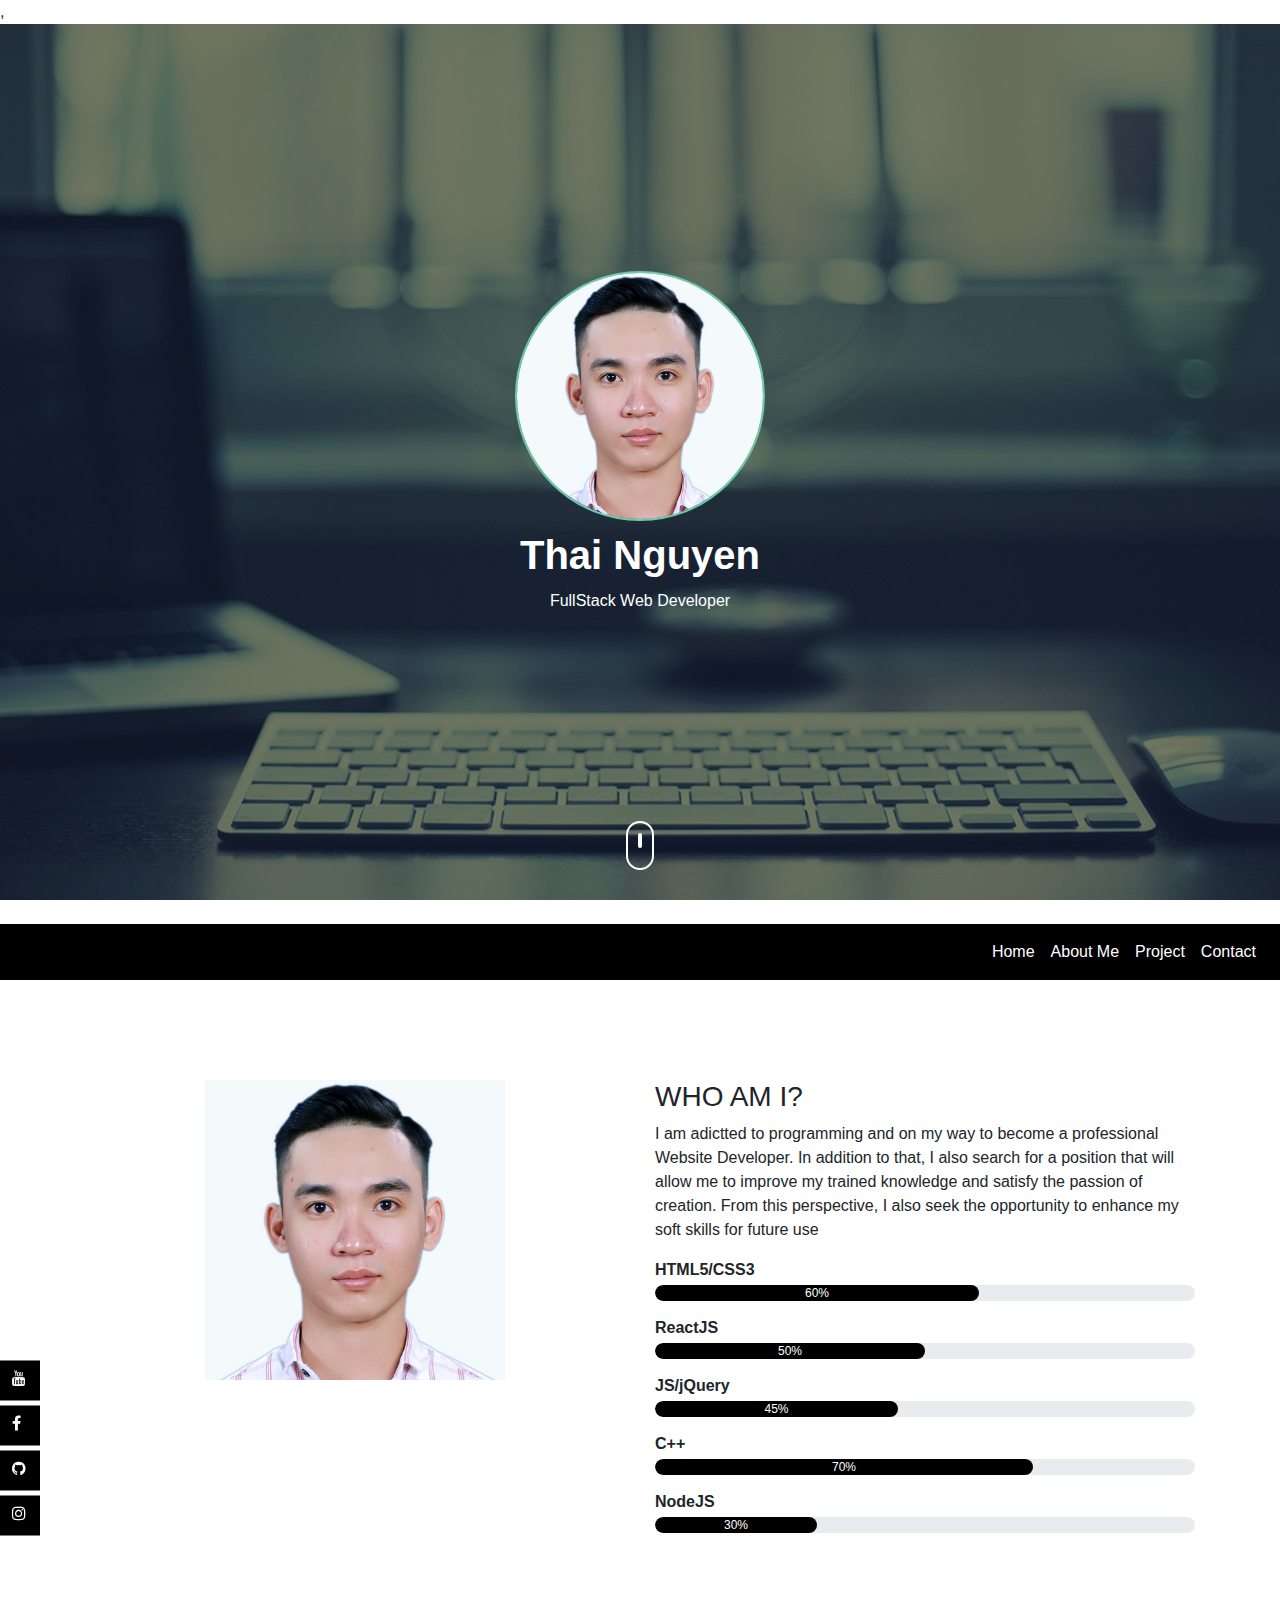
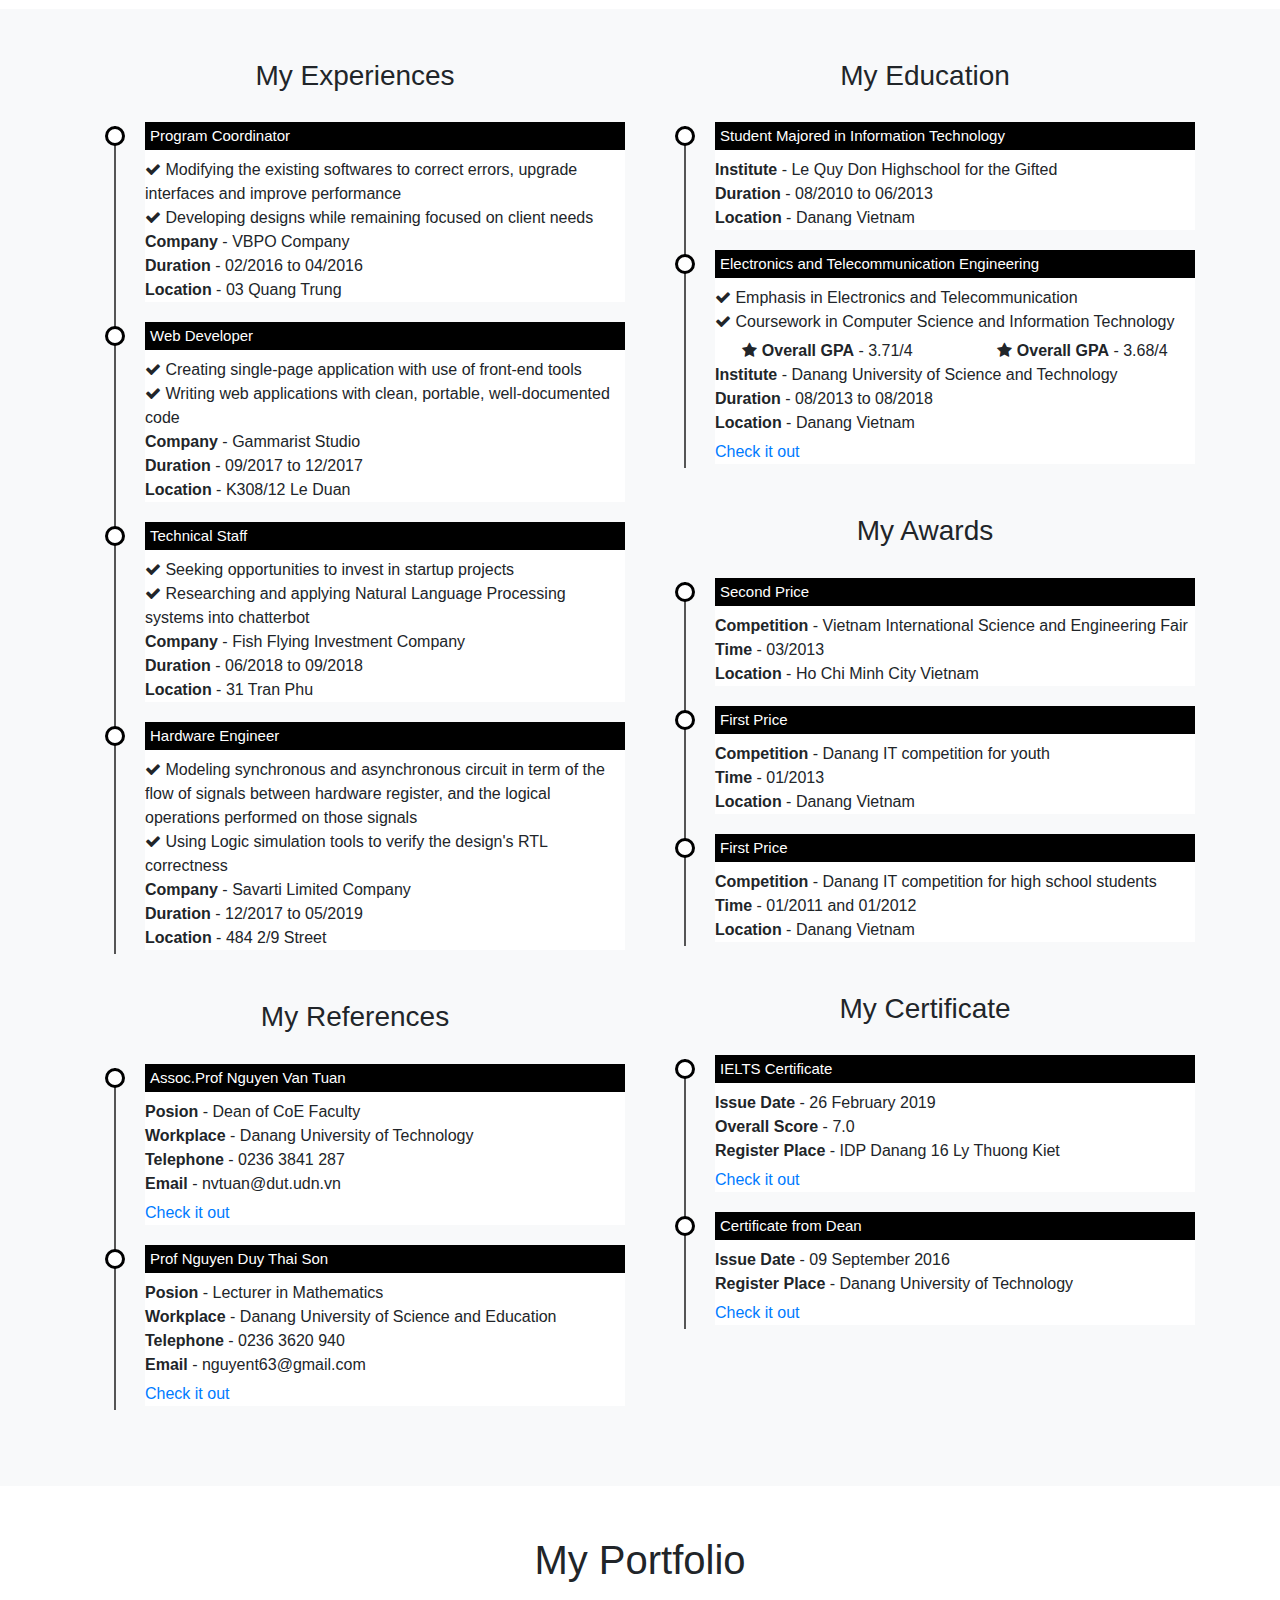
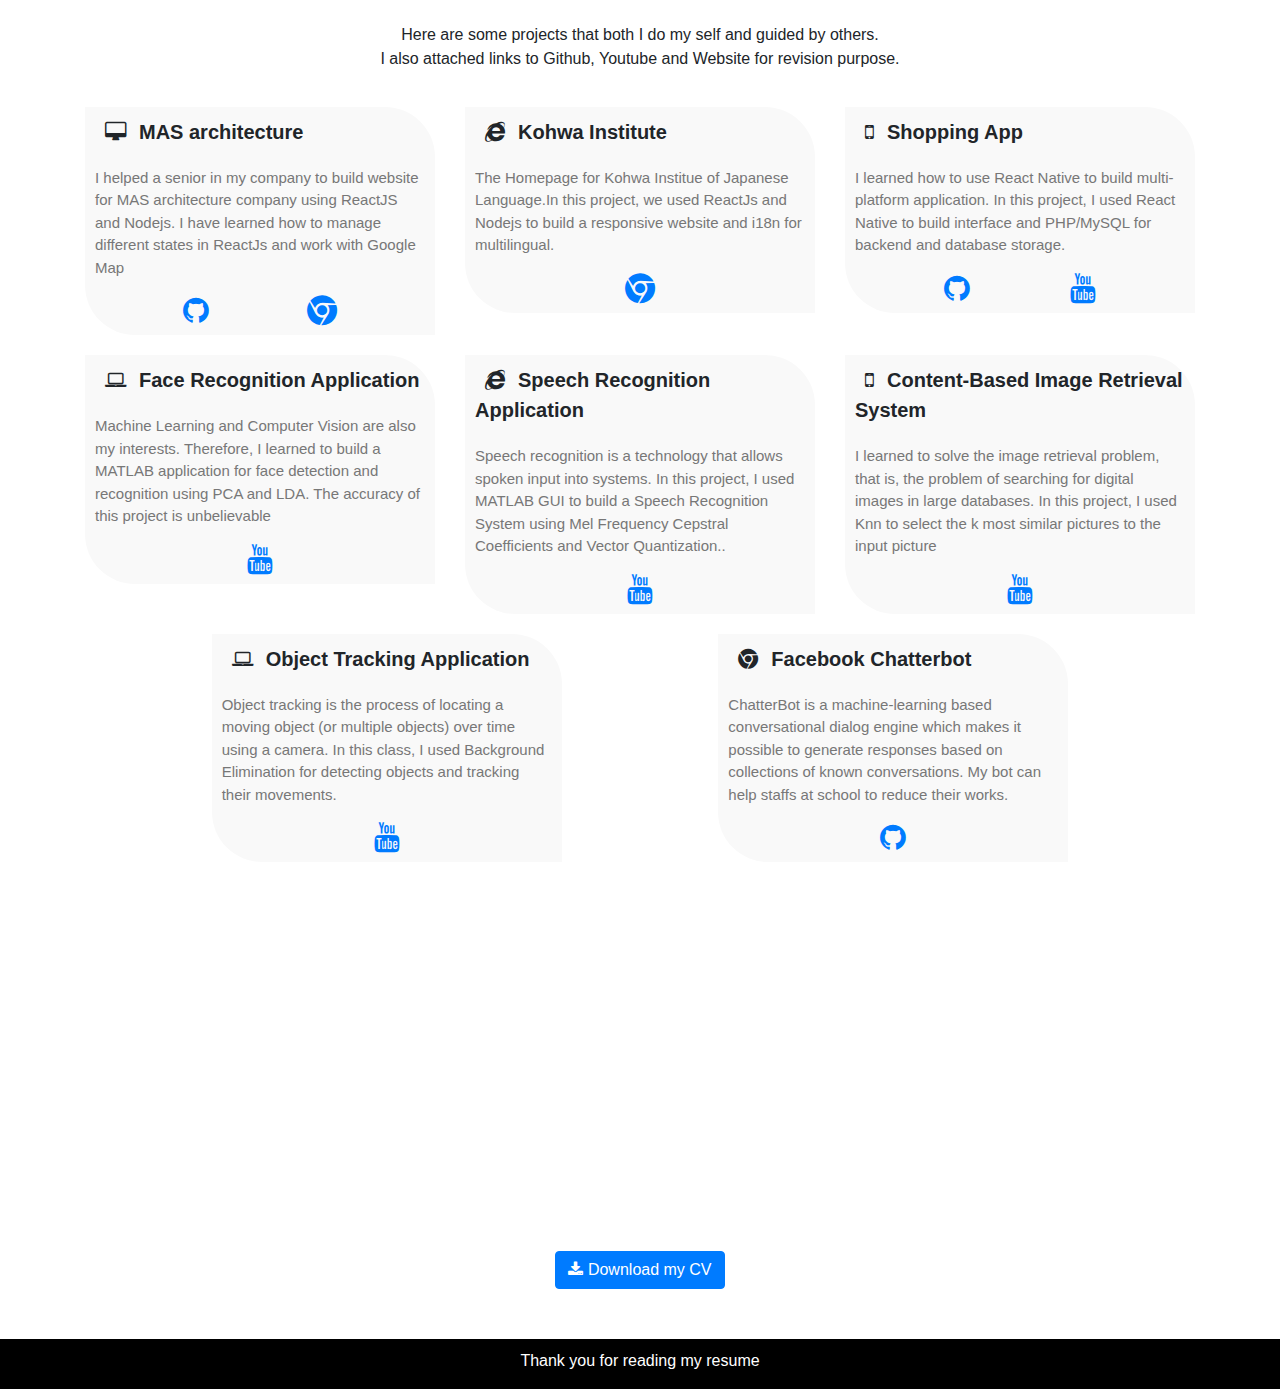
<file: index.html>
,<!DOCTYPE html>
<html lang="en" dir="ltr">
  <head>
    <meta charset="utf-8">
    <title>Nguyen Minh Thai Resume</title>
    <link rel="stylesheet" href="style.css">
    <link rel="stylesheet" href="https://stackpath.bootstrapcdn.com/bootstrap/4.3.1/css/bootstrap.min.css">
    <link rel="stylesheet" href="https://stackpath.bootstrapcdn.com/font-awesome/4.7.0/css/font-awesome.min.css">
    <script src="https://code.jquery.com/jquery-3.3.1.slim.min.js"></script>
    <script src="https://cdnjs.cloudflare.com/ajax/libs/popper.js/1.14.7/umd/popper.min.js"></script>
    <script src="https://stackpath.bootstrapcdn.com/bootstrap/4.3.1/js/bootstrap.min.js"></script>
  </head>
  <body>
    <section id="header">
      <div class="container text-center">
        <div class="user-box">
          <img src="img/thai.jpg" alt="">
          <h1>Thai Nguyen</h1>
          <p>FullStack Web Developer</p>
        </div>
      </div>
      <div class="scroll-btn">
        <div class="scroll-bar">
          <a target="blank" href=""><span></span></a>
        </div>
      </div>
    </section>

    <!--User Info Section -->
    <section id="user-info">
      <div class="nav-bar">
        <nav class="navbar navbar-expand-lg">
          <!--<a class="navbar-brand" href="#"><img src = "img/signature.jpg"/></a>-->
          <button class="navbar-toggler" type="button" data-toggle="collapse" data-target="#navbarSupportedContent" aria-controls="navbarSupportedContent" aria-expanded="false" aria-label="Toggle navigation">
            <i class="fa fa-bars"></i>
          </button>

          <div class="collapse navbar-collapse" id="navbarSupportedContent">
            <ul class="navbar-nav ml-auto">
              <li class="nav-item active">
                <a  class="nav-link" href="#">Home</a>
              </li>
              <li class="nav-item">
                <a class="nav-link" href="#about">About Me</a>
              </li>
              <li class="nav-item">
                <a class="nav-link" href="#services">Project</a>
              </li>
              <li class="nav-item">
                <a class="nav-link" href="#contact">Contact</a>
              </li>
            </ul>
          </div>
        </nav>
      </div>
        <!--About -->
      <div class="about container" id ="about">
        <div class="row">
          <div class="col-md-6 text-center">
            <img src="img/thai.jpg" alt="user2" class="profile-img">
          </div>
          <div class="col-md-6">
            <h3>WHO AM I?</h3>
            <p>I am adictted to programming and on my way to become a professional Website Developer. In addition to that, I also search for a position that will allow me to improve my trained knowledge and satisfy the passion of
creation. From this perspective, I also seek the opportunity to enhance my soft skills for future use</p>
            <div class="skills-bar">
              <p>HTML5/CSS3</p>
              <div class="progress">
                <div class="progress-bar" style="width:60%;">
                  60%
                </div>
              </div>
              <p>ReactJS</p>
              <div class="progress">
                <div class="progress-bar" style="width:50%;">
                  50%
                </div>
              </div>
              <p>JS/jQuery</p>
              <div class="progress">
                <div class="progress-bar" style="width:45%;">
                  45%
                </div>
              </div>
              <p>C++</p>
              <div class="progress">
                <div class="progress-bar" style="width:70%;">
                  70%
                </div>
              </div>
              <p>NodeJS</p>
              <div class="progress">
                <div class="progress-bar" style="width:30%;">
                  30%
                </div>
              </div>
            </div>
          </div>
        </div>
      </div>

      <!---Social Icons---->
      <div class="social-icons">
        <ul>
          <a target="blank" href="https://www.youtube.com/user/minhthai1995/videos"><li><i class="fa fa-youtube"></i></li></a>
          <a target="blank" href="https://www.facebook.com/minhthai1995"><li><i class="fa fa-facebook"></i></li></a>
          <a target="blank" href="https://github.com/minhthai1995"><li><i class="fa fa-github"></i></li></a>
          <a target="blank" href="https://www.instagram.com/minhthai1995/"><li><i class="fa fa-instagram"></i></li></a>
        </ul>
      </div>
      <!---RESUME-------->
      <div class="resume" id="resume">
        <div class="container">
          <div class="row">
            <div class="col-md-6">
              <h3 class="text-center">My Experiences</h3>
              <ul class="timeline">
                <li>
                  <h4>Program Coordinator</h4>
                  <p><i class="fa fa-check"></i> Modifying the existing softwares to correct errors, upgrade interfaces and improve performance <br>
                    <i class="fa fa-check"></i> Developing designs while remaining focused on client needs <br>
                    <b>Company</b> - VBPO Company  <br>
                    <b>Duration</b> - 02/2016 to 04/2016 <br>
                    <b>Location</b> - 03 Quang Trung
                  </p>
                </li>
                <li>
                  <h4>Web Developer</h4>
                  <p><i class="fa fa-check"></i> Creating single-page application with use of front-end tools <br>
                    <i class="fa fa-check"></i> Writing web applications with clean, portable, well-documented code <br>
                    <b>Company</b> - Gammarist Studio  <br>
                    <b>Duration</b> - 09/2017 to 12/2017   <br>
                    <b>Location</b> - K308/12 Le Duan
                  </p>
                </li>
                <li>
                  <h4>Technical Staff</h4>
                  <p><i class="fa fa-check"></i> Seeking opportunities to invest in startup projects <br>
                    <i class="fa fa-check"></i> Researching and applying Natural Language Processing systems into chatterbot <br>
                    <b>Company</b> - Fish Flying Investment Company <br>
                    <b>Duration</b> - 06/2018 to 09/2018 <br>
                    <b>Location</b> - 31 Tran Phu
                  </p>
                </li>
                <li>
                  <h4>Hardware Engineer</h4>
                  <p><i class="fa fa-check"></i> Modeling synchronous and asynchronous circuit in term of the flow of signals between hardware
register, and the logical operations performed on those signals<br>
                    <i class="fa fa-check"></i> Using Logic simulation tools to verify the design's RTL correctness <br>
                    <b>Company</b> - Savarti Limited Company <br>
                    <b>Duration</b> - 12/2017 to 05/2019 <br>
                    <b>Location</b> - 484 2/9 Street
                  </p>
                </li>
              </ul>

              <h3 class="text-center">My References</h3>
              <ul class="timeline">
                <li>
                  <h4>Assoc.Prof Nguyen Van Tuan</h4>
                  <p>
                    <b>Posion</b> - Dean of CoE Faculty <br>
                    <b>Workplace</b> - Danang University of Technology <br>
                    <b>Telephone</b> - 0236 3841 287 <br>
                    <b>Email</b> - nvtuan@dut.udn.vn <br>
                  </p>
                  <div class="proof">
                    <a target="blank" href="./pdf/LetterOfRecommendation_Prof_PVTuan_NguyenMinhThai.pdf"> </i>Check it out</a>
                  </div>
                </li>
                <li>
                  <h4>Prof Nguyen Duy Thai Son</h4>
                  <p>
                    <b>Posion</b> - Lecturer in Mathematics <br>
                    <b>Workplace</b> - Danang University of Science and Education <br>
                    <b>Telephone</b> - 0236 3620 940 <br>
                    <b>Email</b> - nguyent63@gmail.com <br>
                  </p>
                  <div class="proof">
                    <a target="blank" href="./pdf/LetterOfRecommendation_Prof_NDTSon_NguyenMinhThai.pdf"> </i>Check it out</a>
                  </div>
                </li>
              </ul>
            </div>
            <div class="col-md-6">
              <h3 class="text-center"><i class="fa fa-book-reader"></i>My Education</h3>
              <ul class="timeline">
                <li>
                  <h4>Student Majored in Information Technology</h4>
                  <p>
                    <b>Institute</b> - Le Quy Don Highschool for the Gifted <br>
                    <b>Duration</b> - 08/2010 to 06/2013 <br>
                    <b>Location</b> - Danang Vietnam
                  </p>
                </li>
                <li>
                  <h4>Electronics and Telecommunication Engineering</h4>
                  <p><i class="fa fa-check"></i> Emphasis in Electronics and Telecommunication<br>
                    <i class="fa fa-check"></i> Coursework in Computer Science and Information Technology <br>
                    <div class="row text-center">
                      <div class="col-md-6">
                        <i class="fa fa-star"></i> <b>Overall GPA</b> - 3.71/4 <br>
                      </div>
                      <div class="col-md-6">
                        <i class="fa fa-star"></i> <b>Overall GPA</b> - 3.68/4 <br>
                      </div>
                    </div>
                    <b>Institute</b> - Danang University of Science and Technology <br>
                    <b>Duration</b> - 08/2013 to 08/2018 <br>
                    <b>Location</b> - Danang Vietnam
                  </p>
                  <div class="proof">
                    <a target="blank" href="./pdf/TranscriptOfAcademicRecord_EngVer_NguyenMinhThai.pdf"> </i>Check it out</a>
                  </div>
                </li>
              </ul>
              <h3 class="text-center">My Awards</h3>
              <ul class="timeline">
                <li>
                  <h4>Second Price</h4>
                  <p>
                    <b>Competition</b> - Vietnam International Science and Engineering Fair <br>
                    <b>Time</b> - 03/2013 <br>
                    <b>Location</b> - Ho Chi Minh City Vietnam
                  </p>
                </li>
                <li>
                  <h4>First Price</h4>
                  <p>
                    <b>Competition</b> - Danang IT competition for youth  <br>
                    <b>Time</b> - 01/2013 <br>
                    <b>Location</b> - Danang Vietnam
                  </p>
                </li>
                <li>
                  <h4>First Price</h4>
                  <p>
                    <b>Competition</b> - Danang IT competition for high school students  <br>
                    <b>Time</b> - 01/2011 and 01/2012 <br>
                    <b>Location</b> - Danang Vietnam
                  </p>
                </li>
              </ul>
              <h3 class="text-center">My Certificate</h3>
              <ul class="timeline">
                <li>
                  <h4>IELTS Certificate</h4>
                  <p>
                    <b>Issue Date</b> - 26 February 2019 <br>
                    <b>Overall Score</b> - 7.0 <br>
                    <b>Register Place</b> - IDP Danang 16 Ly Thuong Kiet <br>
                  </p>
                  <div class="proof">
                    <a target="blank" href="./pdf/IELTS_NguyenMinhThai.pdf"> </i>Check it out</a>
                  </div>
                </li>
                <li>
                  <h4>Certificate from Dean</h4>
                  <p>
                    <b>Issue Date</b> - 09 September 2016 <br>
                    <b>Register Place</b> - Danang University of Technology <br>
                  </p>
                  <div class="proof">
                    <a target="blank" href="./pdf/CertFromDean_NguyenMinhThai.pdf"> </i>Check it out</a>
                  </div>
                </li>
              </ul>
            </div>
          </div>
        </div>
      </div>
      <!---Services--->
      <div class="services" id="services">
        <div class="container">
          <h1 class="text-center">My Portfolio</h1>
          <p class="text-center"> <br>Here are some projects that both I do my self and guided by others. <br>I also attached links to Github, Youtube and Website for revision purpose.</p>
          <div class="row">
            <div class="col-md-4">
              <div class="services-box">
                  <i class="fa fa-desktop"></i><span>MAS architecture</span>
                <p>I helped a senior in my company to build website for MAS architecture company using ReactJS and Nodejs. I have learned how to manage different states in ReactJs and work with Google Map</p>
                <div class="row-folder">
                  <a target="blank" href="https://github.com/gamarist/masArchitect"><i class="fa fa-github"></i></a>
                  <a target="blank" href="http://masarchitect.vn/"><i class="fa fa-chrome"></i></a>
                </div>
              </div>
            </div>
            <div class="col-md-4">
              <div class="services-box">
                  <i class="fa fa-internet-explorer"></i><span>Kohwa Institute</span>
                <p>The Homepage for Kohwa Institue of Japanese Language.In this project, we used ReactJs and Nodejs to build a responsive website and i18n for multilingual.</p>
                <div class="row-folder">
                  <a target="blank" href="http://www.kohwa-ijl.co.jp/"><i class="fa fa-chrome"></i></a>
                </div>
              </div>
            </div>
            <div class="col-md-4">
              <div class="services-box">
                  <i class="fa fa-mobile"></i><span>Shopping App</span>
                <p>I learned how to use React Native to build multi-platform application. In this project, I used React Native to build interface and PHP/MySQL for backend and database storage.</p>
                <div class="row-folder">
                  <a target="blank" href="https://github.com/minhthai1995/MyShop"><i class="fa fa-github"></i></a>
                  <a target="blank" href="https://www.youtube.com/watch?v=nr5YndEjNoI"><i class="fa fa-youtube"></i></a>
                </div>
              </div>
            </div>
          </div>
          <div class="row">
            <div class="col-md-4">
              <div class="services-box">
                  <i class="fa fa-laptop"></i><span>Face Recognition Application</span>
                <p>Machine Learning and Computer Vision are also my interests. Therefore, I learned to build a MATLAB application for face detection and recognition using PCA and LDA. The accuracy of this project is unbelievable </p>
                <div class="row-folder">
                  <a target="blank" href="https://www.youtube.com/watch?v=EjGfKobdLYs"><i class="fa fa-youtube"></i></a>
                </div>
              </div>
            </div>
            <div class="col-md-4">
              <div class="services-box">
                  <i class="fa fa-internet-explorer"></i><span>Speech Recognition Application</span>
                <p> Speech recognition is a technology that allows spoken input into systems. In this project, I used MATLAB GUI to build a Speech Recognition System using Mel Frequency Cepstral Coefficients and Vector Quantization..</p>
                <div class="row-folder">
                  <a target="blank" href="https://www.youtube.com/watch?v=jFEu14SxE-A"><i class="fa fa-youtube"></i></a>
                </div>
              </div>
            </div>
            <div class="col-md-4">
              <div class="services-box">
                  <i class="fa fa-mobile"></i><span>Content-Based Image Retrieval System</span>
                <p>I learned to solve the image retrieval problem, that is, the problem of searching for digital images in large databases. In this project, I used Knn to select the k most similar pictures to the input picture</p>
                <div class="row-folder">
                  <a target="blank" href="https://www.youtube.com/watch?v=h6V2dRiVEQA"><i class="fa fa-youtube"></i></a>
                </div>
              </div>
            </div>
          </div>
          <div class="row final">
            <div class="col-md-4">
              <div class="services-box">
                  <i class="fa fa-laptop"></i><span>Object Tracking Application</span>
                <p>Object tracking is the process of locating a moving object (or multiple objects) over time using a camera. In this class, I used Background Elimination for detecting objects and tracking their movements. </p>
                <div class="row-folder">
                  <a target="blank" href="https://www.youtube.com/watch?v=eo3XHpPd-Co"><i class="fa fa-youtube"></i></a>
                </div>
              </div>
            </div>
            <div class="col-md-4">
              <div class="services-box">
                  <i class="fa fa-chrome"></i><span>Facebook Chatterbot </span>
                <p> ChatterBot is a machine-learning based conversational dialog engine which makes it possible to generate responses based on collections of known conversations. My bot can help staffs at school to reduce their works.</p>
                <div class="row-folder">
                  <a target="blank" href="https://github.com/minhthai1995/facebookBot"><i class="fa fa-github"></i></a>
                </div>
              </div>
            </div>
          </div>
        </div>
      </div>

      <!---References--->

      <!---Contact--->
      <div class="contact" id="contact">
        <div class="container text-center">
          <h1>Contact Me</h1>
          <p>Here are my information <br> Please contact me whenever you want </p>
          <div class="row">
            <div class="col-md-4">
                <i class="fa fa-phone"></i>
                <p>+84 983 046 205</p>
            </div>
            <div class="col-md-4">
                <i class="fa fa-envelope"></i>
                <p>minhthai1995@gmail.com</p>
            </div>
            <div class="col-md-4">
                <i class="fa fa-facebook"></i>
                <p>www.fb.com/minhthai1995</p>
            </div>
          </div>
          <div class="download-cv">
            <a href="./pdf/CV_NguyenMinhThai_official.pdf" class="btn btn-primary" role="button"><i class="fa fa-download"></i> Download my CV</a>
          </div>
        </div>
        <div class="footer text-center">
          <p>Thank you for reading my resume</p>

        </div>
      </div>
    </section>



  </body>
</html>
</file>
<file: style.css>
body{
  margin: 0;
  padding: 0;
  font-family: 'Poppins', sans-serif;
}

/**/
#header
{
  height: 100vh;
  background: linear-gradient(rgba(0, 0, 0, 0.5),rgba(0, 0, 0, 0.5)),url(img/background2.jpg);
  background-position: center;
  background-size: cover;
  background-attachment: fixed;
}

.user-box
{
  top: 50%;
  left: 50%;
  transform: translate(-50%, -50%);
  position: absolute;
}
.user-box img{
  border-radius: 50%;
  width: 250px;
  border: 2px solid #6ca
}
.user-box h1{
  color: #fff;
  font-weight: bold;
  margin: 10px;
}

.user-box p{
  color: #fff;
}
.scroll-btn{
  bottom: 30px;
  position: absolute;
  left: 50%;
  transform: translateX(-50%);
  border: 2px solid #fff;
  padding: 10px 10px 20px;
  border-radius: 30px;
}

.scroll-bar span{
  border: 2px solid #fff;
  font-size: 10px;
  border-radius: 30px;
}
.scroll-bar{
  animation: mover 1s infinite alternate;
}
@keyframes mover {
    0%{transform: translateY(0);}
    100%{transform: translateY(10px);}
}

/*------ABOUT------*/
.about{
  padding-top: 100px;
  margin-bottom: -100px;

}

.profile-img{
  height: 300px;
}

.nav-bar{
  top: 0;
  position: sticky;
  z-index: 2;
}

.navbar{
  background-color: #000;
}

.navbar-brand img{
  height: 50px;
}

.nav-bar .fa{
  font-size: 35px;
  color: #fff;
}

.navbar-toggler{
  outline: none !important;
}

.navbar-nav{
  float: right;
  text-align: right;
}

.nav-link{
  color: #fff !important;
}

.skills-bar p{
  margin-bottom: 3px;
  margin-top: 15px;
  font-weight: 600;
}
.progress{
  border-radius: 16px !important;
  margin-bottom: 10px;
}

.progress-bar{
  border-radius: 16px;
  background: #000  !important;
}
/*-------Resume--------*/
.resume{
  margin-top: -30px;
  padding-top: 50px;
  padding-bottom: 30px;
  background-color: #f8f9fa;
}
.resume p{
  margin-bottom: 5px;
}
.resume h3{
  margin-bottom: 30px;
}

.timeline{
  list-style-type: none;
  position: relative;
  margin-bottom: 50px;
}

.timeline:before{
  content: '';
  background: #555;
  display: inline-block;
  position: absolute;
  left: 29px;
  width: 2px;
  height: 100%;
  margin-top: 4px;
  z-index: 1;
}

.timeline li{
  margin-top: 20px;
  margin-bottom: 20px;
  margin-left: 20px;
  background: #fff;
}

.timeline li h4{
  background-color: #000;
  padding: 5px 0px 5px 5px;
  color: #fff;
  font-size: 15px;
}

.timeline li:before{
  content: '';
  background: #fff;
  display: inline-block;
  position: absolute;
  border-radius: 50%;
  border: 3px solid #000;
  left: 20px;
  width: 20px;
  height: 20px;
  margin-top: 4px;
  z-index: 1;
}
.timeline .proof{

}
/*----------Services---------*/
.services{
  padding-top: 50px;
  padding-bottom: 50px;
}

.services h1{
  margin-bottom: 15px;
}

.services-box{
  background: #f9f9f9;
  padding: 10px;
  margin-top: 20px;
  border-top-right-radius: 50px;
  border-bottom-left-radius: 50px;
}

.services-box .fa{
  margin: 0 10px;
  font-size: 20px;
}

.services-box span{
  margin: 3px;
  font-size: 20px;
  font-weight: bold;
}

.services-box p{
  font-size: 15px;
  margin-top: 20px;
  color: #777;
}

.services-box:hover{
  background: #000;
  color: #fff;
  border-top-right-radius: 0px;
  border-bottom-left-radius: 0px;
  border-top-left-radius: 50px;
  border-bottom-right-radius: 50px;
  transition: 1s;
}

.services-box p:hover{
  color: #fff;
}

.row-folder{
  display: flex;
  justify-content: space-evenly;
}

.row-folder i{
  font-size: 30px!important;
}
.final {
  justify-content: space-evenly;
}

/*-------Contact---------*/
.contact{
  padding-top: 50px;
  background: linear-gradient(rgba(0, 0, 0, 0.8),rgba(0, 0, 0, 0.8)),url(img/footer.jpg);
  background-position: center;
  background-size: cover;
  background-attachment: fixed;
  color: #fff;
}

.contact .row{
  padding: 30px 0;
  font-size: 22px;
}

.contact .col-md-4 .fa{
  padding: 10px;
  font-size: 40px;
}
.download-cv{
  justify-content: center;
}
.footer{
  background: #000;
  height: 50px;
  margin-top: 50px;
  color: #fff;
  padding-top: 10px;
}

/*---Social Icons------*/
.social-icons{
  top:50%;
  transform: translateY(-50%);
  position: sticky;
  z-index: 1;
  width: 80px;
}

.social-icons ul{
  padding: initial;
}

.social-icons ul li{
  height: 40px;
  width: 40px;
  list-style-type: none;
  padding-left: 12px;
  padding-top: 6px;
  margin-top: 5px;
  color: #fff;
  background: #000;
}

.social-icons ul li:hover{
  padding-left: 30px;
  width: 80px;
  transition: 1s;
}
</file>
